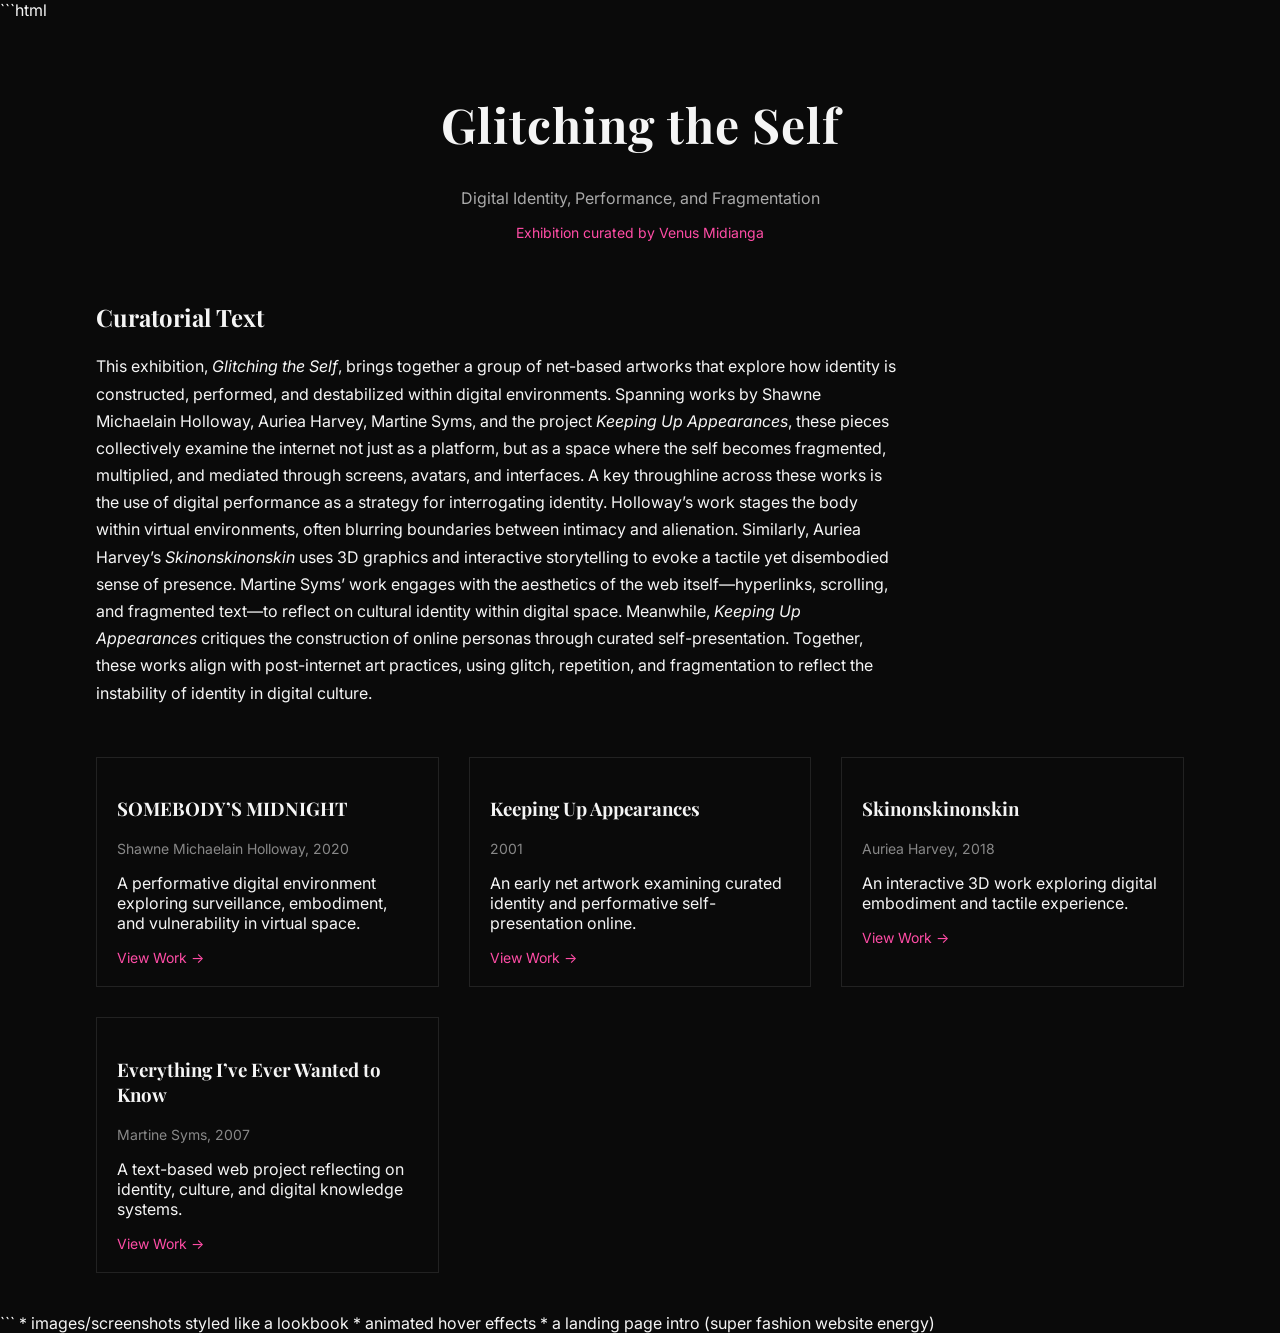
<file: exhibition/index.html>
```html
<!DOCTYPE html>
<html>
<head>
  <title>Glitching the Self</title>
  <link rel="stylesheet" href="style.css">
  <link href="https://fonts.googleapis.com/css2?family=Playfair+Display:wght@500&family=Inter:wght@300;400&display=swap" rel="stylesheet">
</head>

<body>

  <div class="container">

    <header>
      <h1>Glitching the Self</h1>
      <p class="subtitle">Digital Identity, Performance, and Fragmentation</p>
      <p class="curator">Exhibition curated by Venus Midianga</p>
    </header>

    <section class="curatorial">
      <h2>Curatorial Text</h2>
      <p>
        This exhibition, <em>Glitching the Self</em>, brings together a group of net-based artworks that explore how identity is constructed, performed, and destabilized within digital environments. Spanning works by Shawne Michaelain Holloway, Auriea Harvey, Martine Syms, and the project <em>Keeping Up Appearances</em>, these pieces collectively examine the internet not just as a platform, but as a space where the self becomes fragmented, multiplied, and mediated through screens, avatars, and interfaces.

        A key throughline across these works is the use of digital performance as a strategy for interrogating identity. Holloway’s work stages the body within virtual environments, often blurring boundaries between intimacy and alienation. Similarly, Auriea Harvey’s <em>Skinonskinonskin</em> uses 3D graphics and interactive storytelling to evoke a tactile yet disembodied sense of presence.

        Martine Syms’ work engages with the aesthetics of the web itself—hyperlinks, scrolling, and fragmented text—to reflect on cultural identity within digital space. Meanwhile, <em>Keeping Up Appearances</em> critiques the construction of online personas through curated self-presentation.

        Together, these works align with post-internet art practices, using glitch, repetition, and fragmentation to reflect the instability of identity in digital culture.
      </p>
    </section>

    <section class="works">

      <div class="card">
        <h3>SOMEBODY’S MIDNIGHT</h3>
        <p class="meta">Shawne Michaelain Holloway, 2020</p>
        <p>A performative digital environment exploring surveillance, embodiment, and vulnerability in virtual space.</p>
        <a href="https://shawnemichaelainholloway.com/SOMEBODY-S-MIDNIGHT" target="_blank">View Work →</a>
      </div>

      <div class="card">
        <h3>Keeping Up Appearances</h3>
        <p class="meta">2001</p>
        <p>An early net artwork examining curated identity and performative self-presentation online.</p>
        <a href="https://artbase.rhizome.org/wiki/Q2940" target="_blank">View Work →</a>
      </div>

      <div class="card">
        <h3>Skinonskinonskin</h3>
        <p class="meta">Auriea Harvey, 2018</p>
        <p>An interactive 3D work exploring digital embodiment and tactile experience.</p>
        <a href="https://anthology.rhizome.org/skinonskinonskin" target="_blank">View Work →</a>
      </div>

      <div class="card">
        <h3>Everything I’ve Ever Wanted to Know</h3>
        <p class="meta">Martine Syms, 2007</p>
        <p>A text-based web project reflecting on identity, culture, and digital knowledge systems.</p>
        <a href="https://anthology.rhizome.org/everythingiveeverwantedtoknow-com" target="_blank">View Work →</a>
      </div>

    </section>

  </div>

</body>
</html>
```
* images/screenshots styled like a lookbook
* animated hover effects
* a landing page intro (super fashion website energy)
</file>
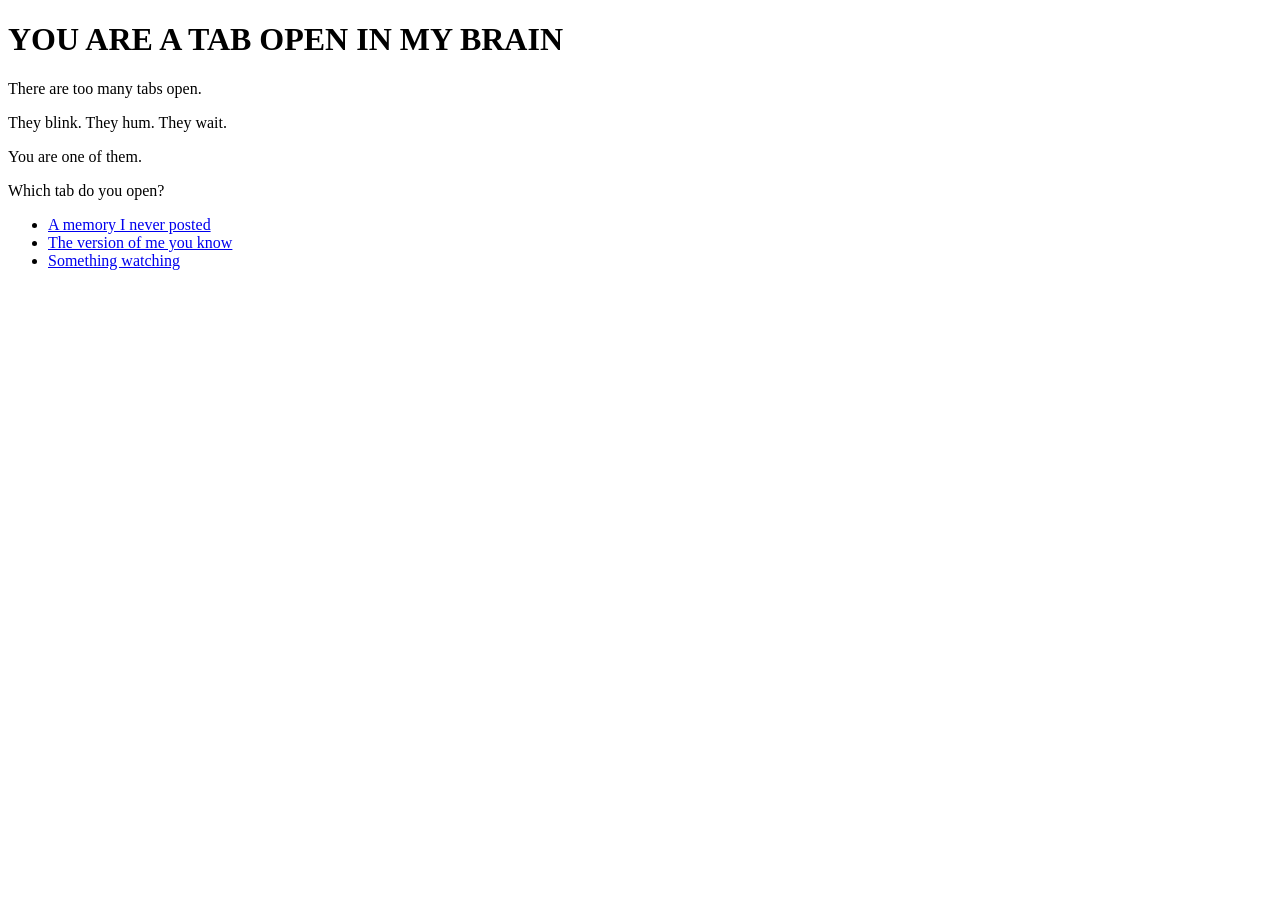
<file: hypertext/index.html>
<!DOCTYPE html>
<html>
<head>
    <title>You Are a Tab Open in My Brain</title>
</head>
<body>

<h1>YOU ARE A TAB OPEN IN MY BRAIN</h1>

<p>There are too many tabs open.</p>

<p>They blink. They hum. They wait.</p>

<p>You are one of them.</p>

<p>Which tab do you open?</p>

<ul>
    <li><a href="tab1.html">A memory I never posted</a></li>
    <li><a href="tab2.html">The version of me you know</a></li>
    <li><a href="tab3.html">Something watching</a></li>
</ul>

</body>
</html>
</file>
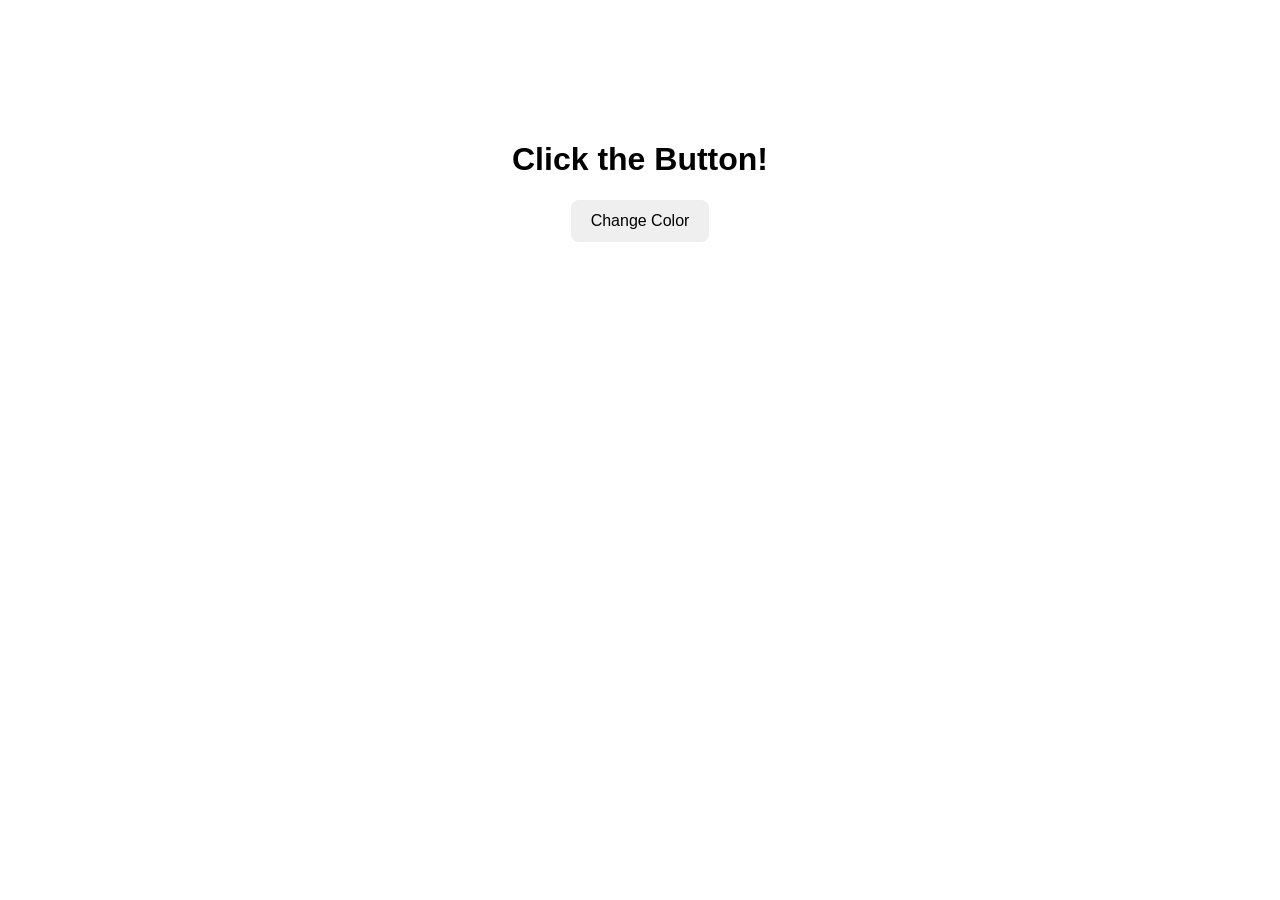
<file: jstest/index.html>
<!DOCTYPE html>
<html lang="en">
<head>
  <meta charset="UTF-8" />
  <meta name="viewport" content="width=device-width, initial-scale=1.0" />
  <title>JavaScript Test</title>

  <!-- External CSS File -->
  <link rel="stylesheet" href="css/style.css" />
</head>
<body>

  <div class="container">
    <h1 id="title">Click the Button!</h1>

    <button id="colorButton">Change Color</button>
  </div>

  <!-- External JavaScript File -->
  <script src="js/script.js"></script>
</body>
</html>
</file>
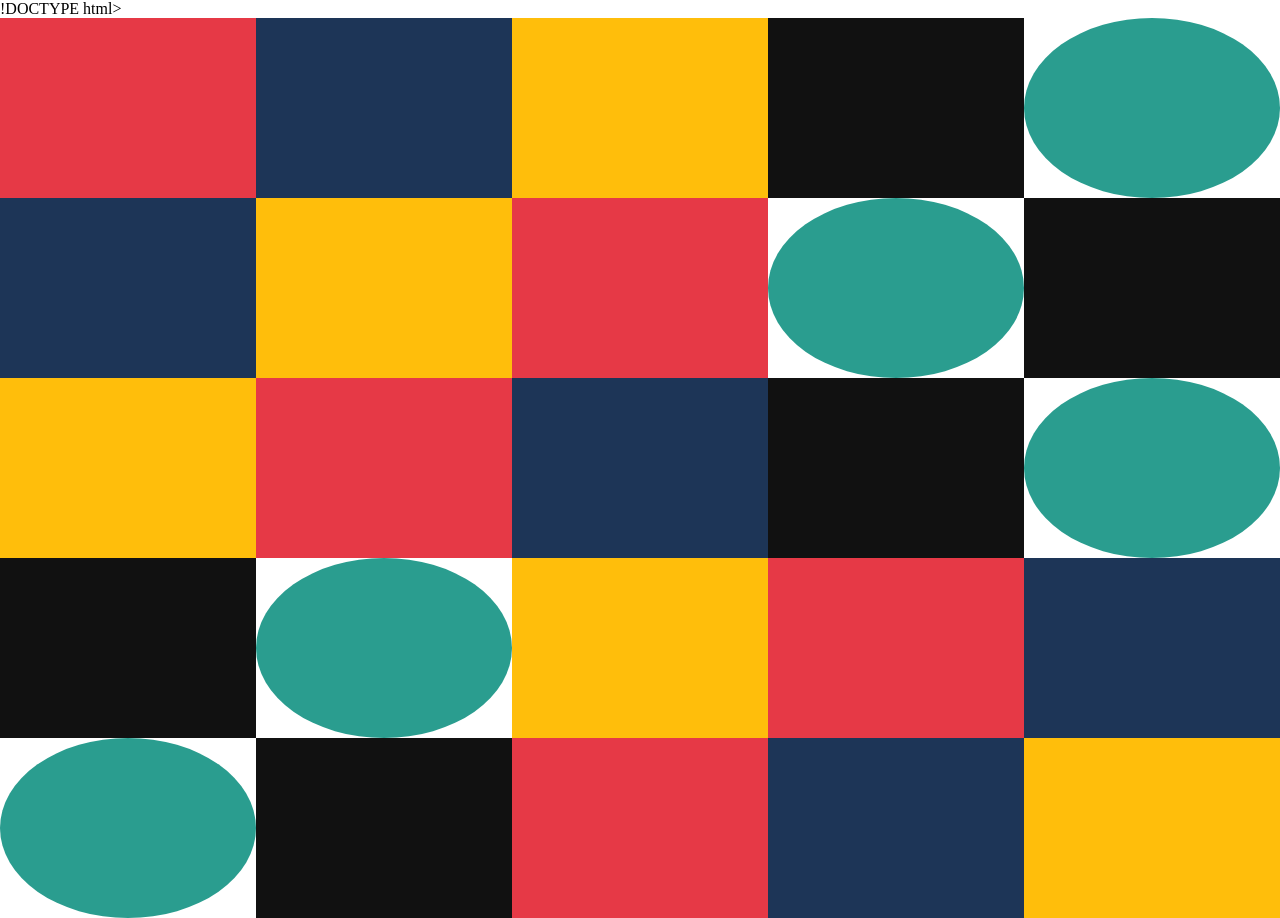
<file: quilt/index.html>
!DOCTYPE html>
<html lang="en">
<head>
    <meta charset="UTF-8">
    <title>Digital Quilt</title>
    <meta name="viewport" content="width=device-width, initial-scale=1.0">
    <link rel="stylesheet" href="css/style.css">
</head>
<body>

<div class="grid-container">
    <div class="tile red"></div>
    <div class="tile blue"></div>
    <div class="tile yellow"></div>
    <div class="tile black"></div>
    <div class="tile circle"></div>

    <div class="tile blue"></div>
    <div class="tile yellow"></div>
    <div class="tile red"></div>
    <div class="tile circle"></div>
    <div class="tile black"></div>

    <div class="tile yellow"></div>
    <div class="tile red"></div>
    <div class="tile blue"></div>
    <div class="tile black"></div>
    <div class="tile circle"></div>

    <div class="tile black"></div>
    <div class="tile circle"></div>
    <div class="tile yellow"></div>
    <div class="tile red"></div>
    <div class="tile blue"></div>

    <div class="tile circle"></div>
    <div class="tile black"></div>
    <div class="tile red"></div>
    <div class="tile blue"></div>
    <div class="tile yellow"></div>
</div>

</body>
</html>
</file>
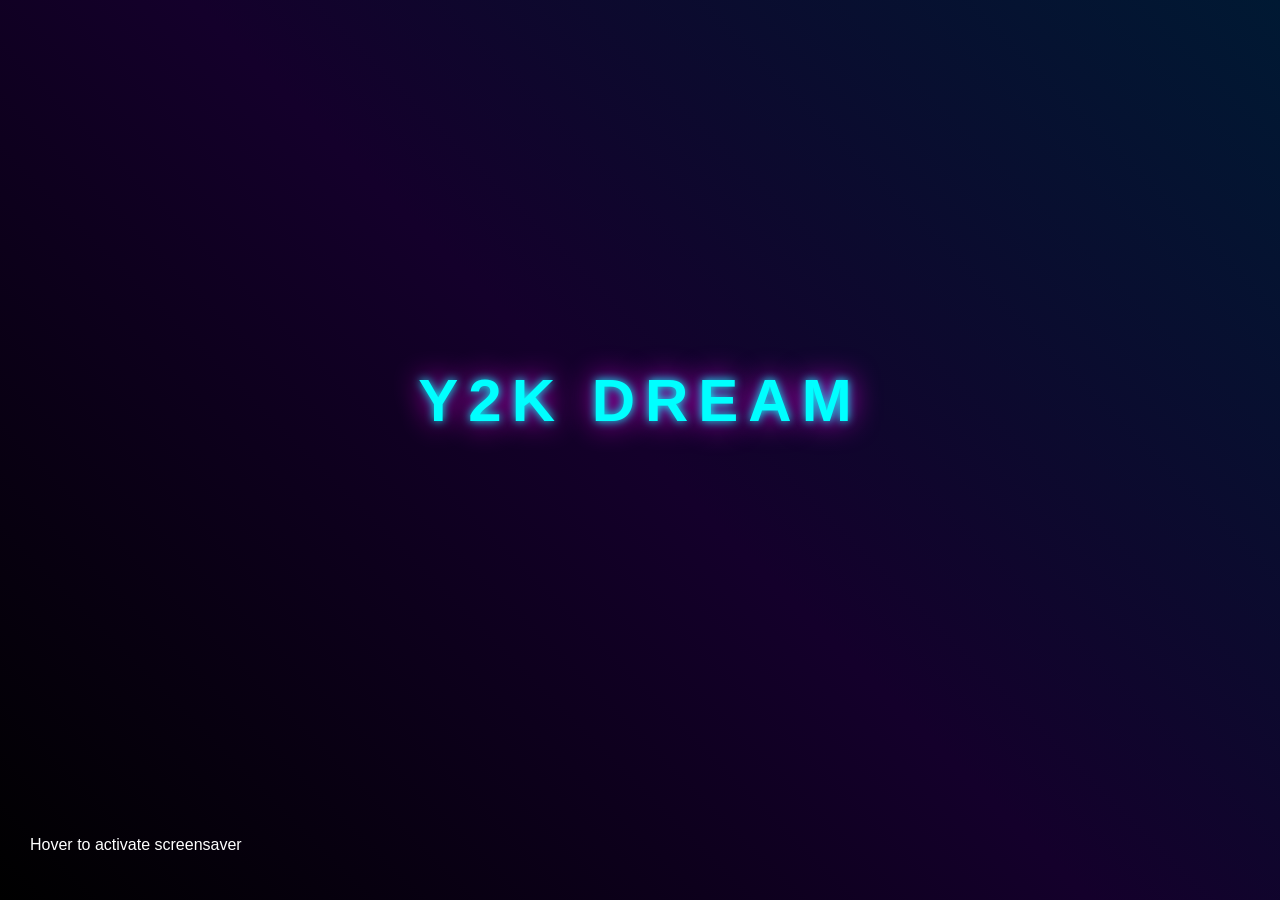
<file: screensaver/index.html>
<!DOCTYPE html>
<html lang="en">
<head>
<meta charset="UTF-8">
<title>Y2K Dream Screensaver</title>
<link rel="stylesheet" href="style.css">
</head>

<body>

<div class="screen">

<h1 class="title">Y2K DREAM</h1>

<div class="star"></div>
<div class="star"></div>
<div class="star"></div>
<div class="star"></div>
<div class="star"></div>

<p class="message">Hover to activate screensaver</p>

</div>

</body>
</html>
</file>
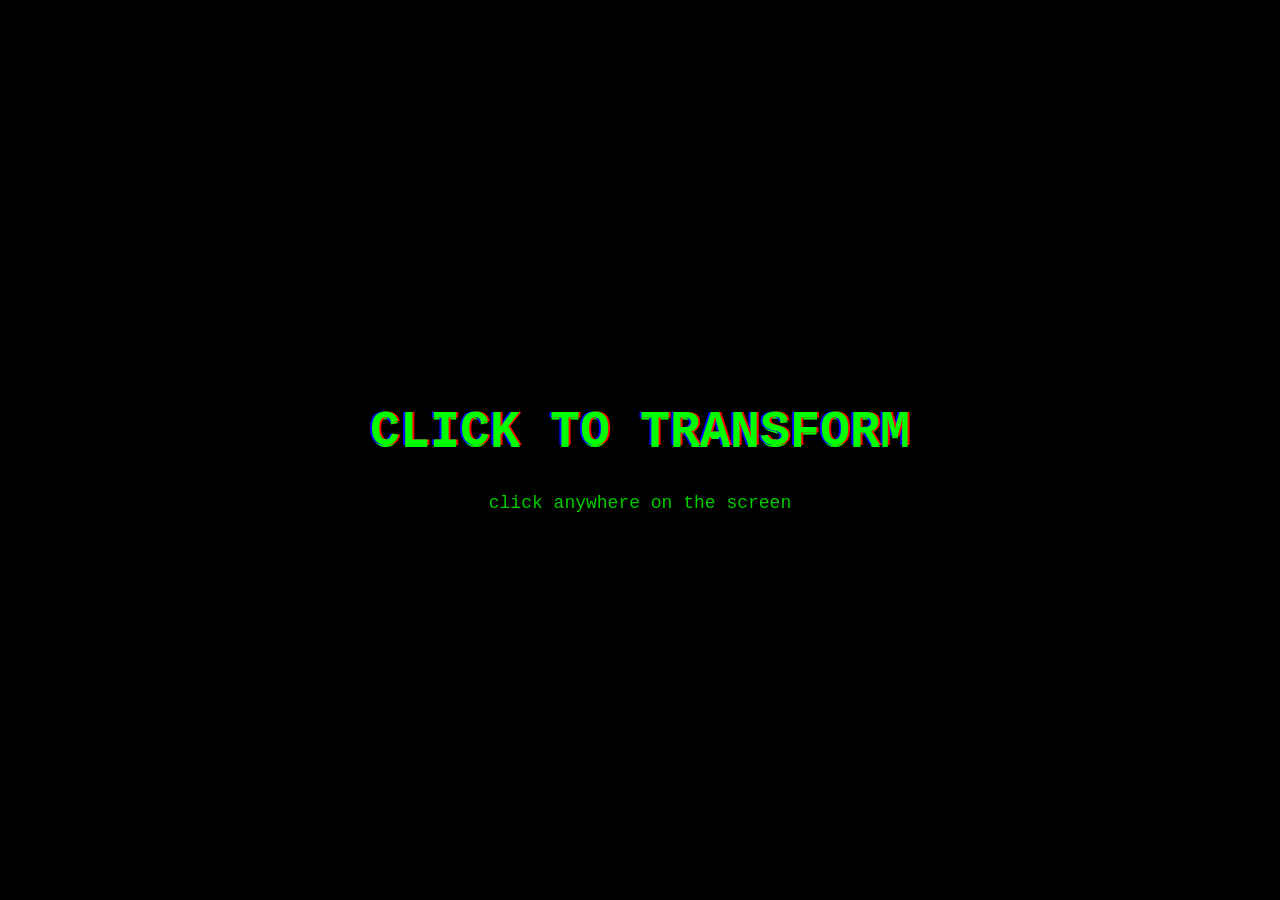
<file: transformation/index.html>
<!DOCTYPE html>
<html lang="en">
<head>
  <meta charset="UTF-8">
  <title>Glitch Transformation</title>
  <link rel="stylesheet" href="css/style.css">
</head>

<body>

  <div class="container">
    <h1 id="title">CLICK TO TRANSFORM</h1>
    <p id="subtitle">click anywhere on the screen</p>
  </div>

  <!-- IMPORTANT: JS must be linked correctly -->
  <script src="js/script.js"></script>

</body>
</html>
</file>
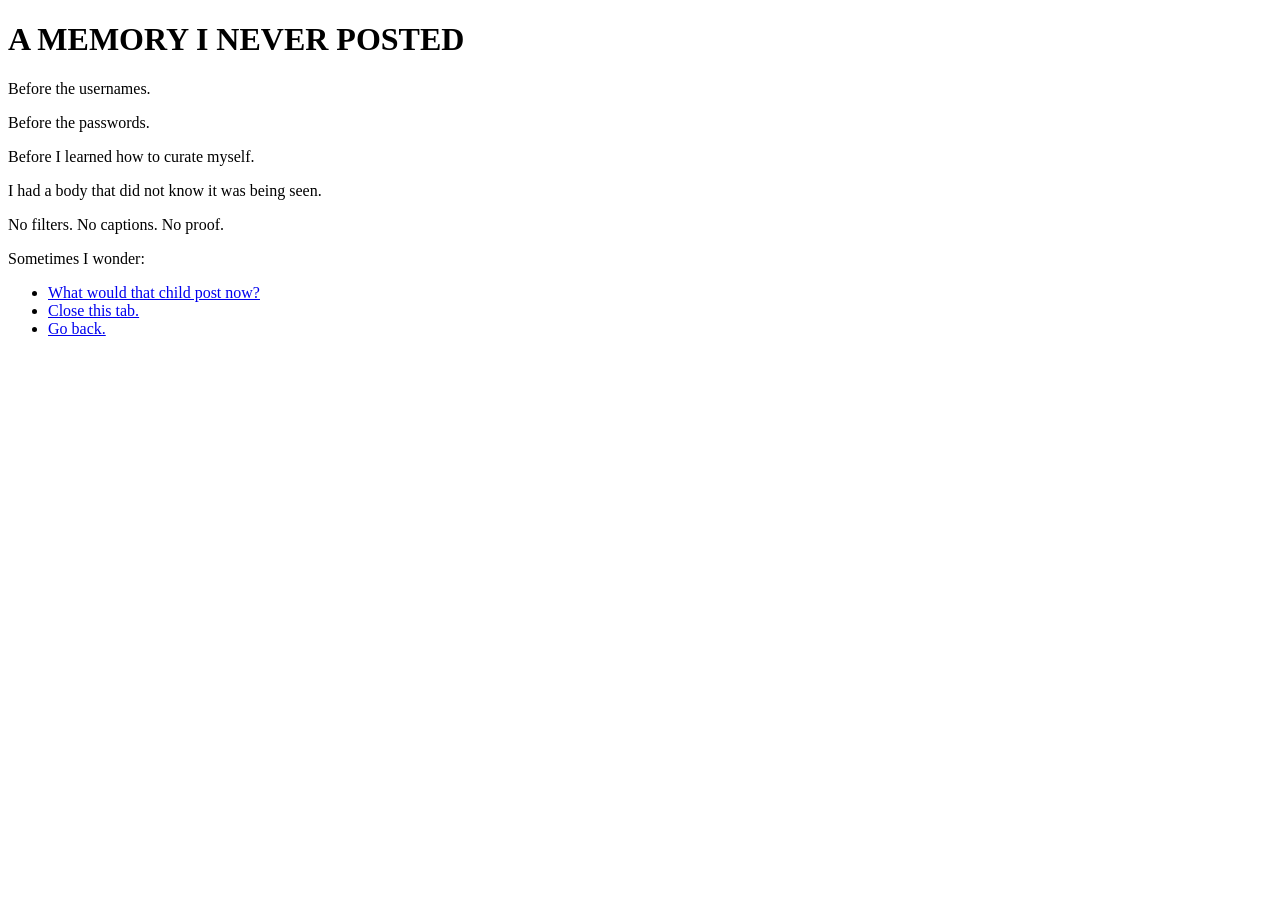
<file: hypertext/tab1.html>
<!DOCTYPE html>
<html>
<head>
    <title>A Memory I Never Posted</title>
</head>
<body>

<h1>A MEMORY I NEVER POSTED</h1>

<p>Before the usernames.</p>
<p>Before the passwords.</p>
<p>Before I learned how to curate myself.</p>

<p>I had a body that did not know it was being seen.</p>

<p>No filters. No captions. No proof.</p>

<p>Sometimes I wonder:</p>

<ul>
    <li><a href="tab2.html">What would that child post now?</a></li>
    <li><a href="tab4.html">Close this tab.</a></li>
    <li><a href="index.html">Go back.</a></li>
</ul>

</body>
</html>
</file>
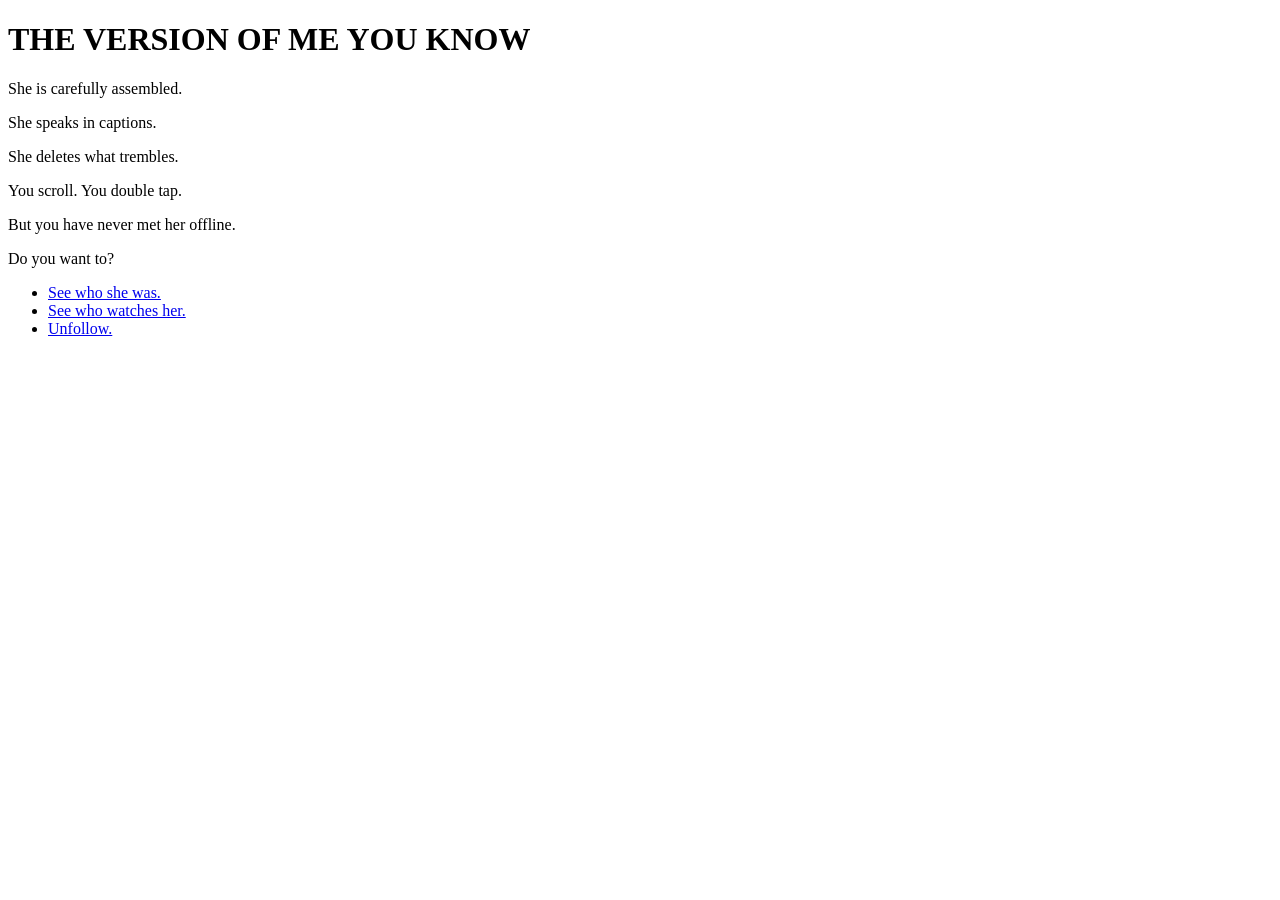
<file: hypertext/tab2.html>
<!DOCTYPE html>
<html>
<head>
    <title>The Version of Me You Know</title>
</head>
<body>

<h1>THE VERSION OF ME YOU KNOW</h1>

<p>She is carefully assembled.</p>
<p>She speaks in captions.</p>
<p>She deletes what trembles.</p>

<p>You scroll. You double tap.</p>

<p>But you have never met her offline.</p>

<p>Do you want to?</p>

<ul>
    <li><a href="tab1.html">See who she was.</a></li>
    <li><a href="tab3.html">See who watches her.</a></li>
    <li><a href="tab4.html">Unfollow.</a></li>
</ul>

</body>
</html>
</file>
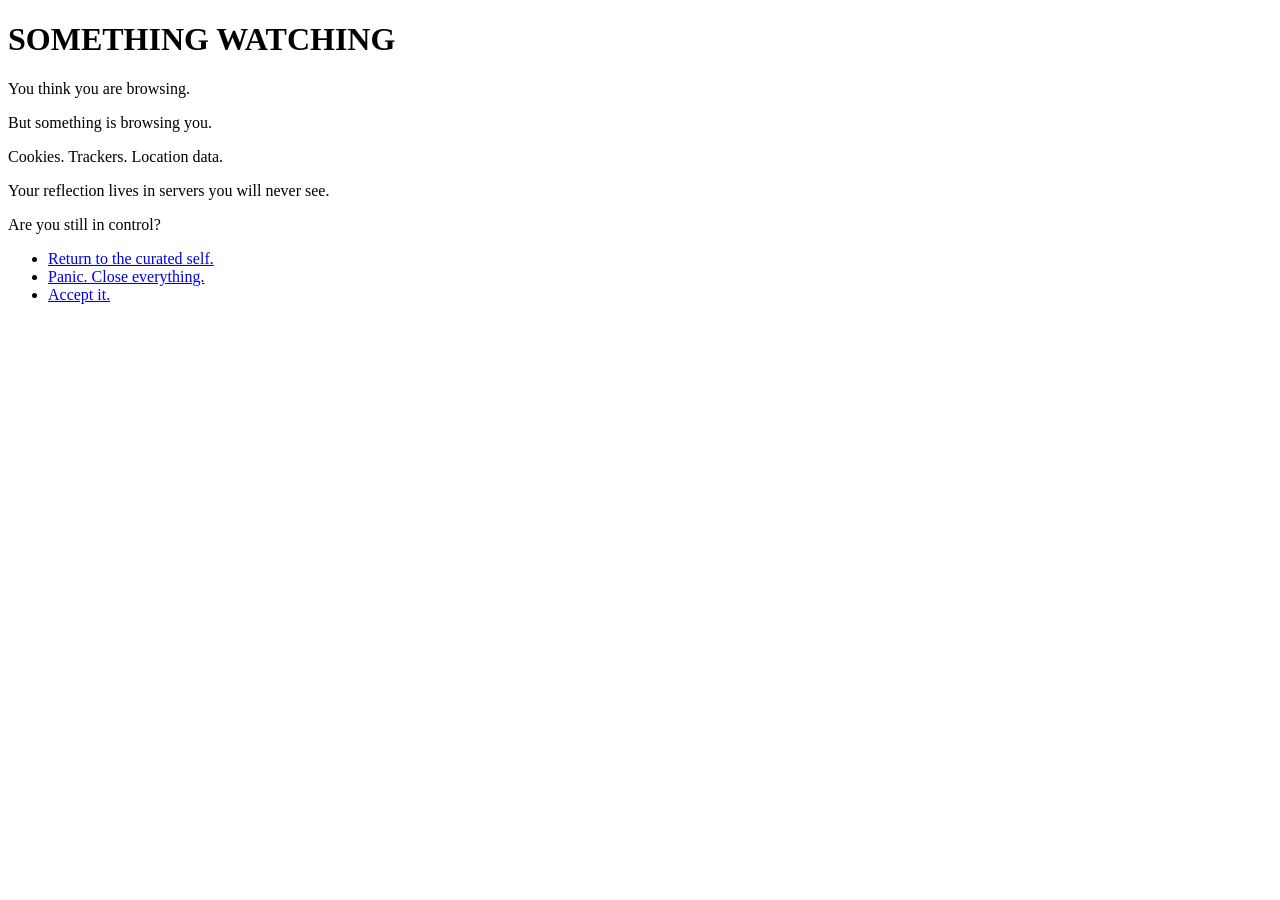
<file: hypertext/tab3.html>
<!DOCTYPE html>
<html>
<head>
    <title>Something Watching</title>
</head>
<body>

<h1>SOMETHING WATCHING</h1>

<p>You think you are browsing.</p>
<p>But something is browsing you.</p>

<p>Cookies. Trackers. Location data.</p>

<p>Your reflection lives in servers you will never see.</p>

<p>Are you still in control?</p>

<ul>
    <li><a href="tab2.html">Return to the curated self.</a></li>
    <li><a href="tab4.html">Panic. Close everything.</a></li>
    <li><a href="tab5.html">Accept it.</a></li>
</ul>

</body>
</html>
</file>
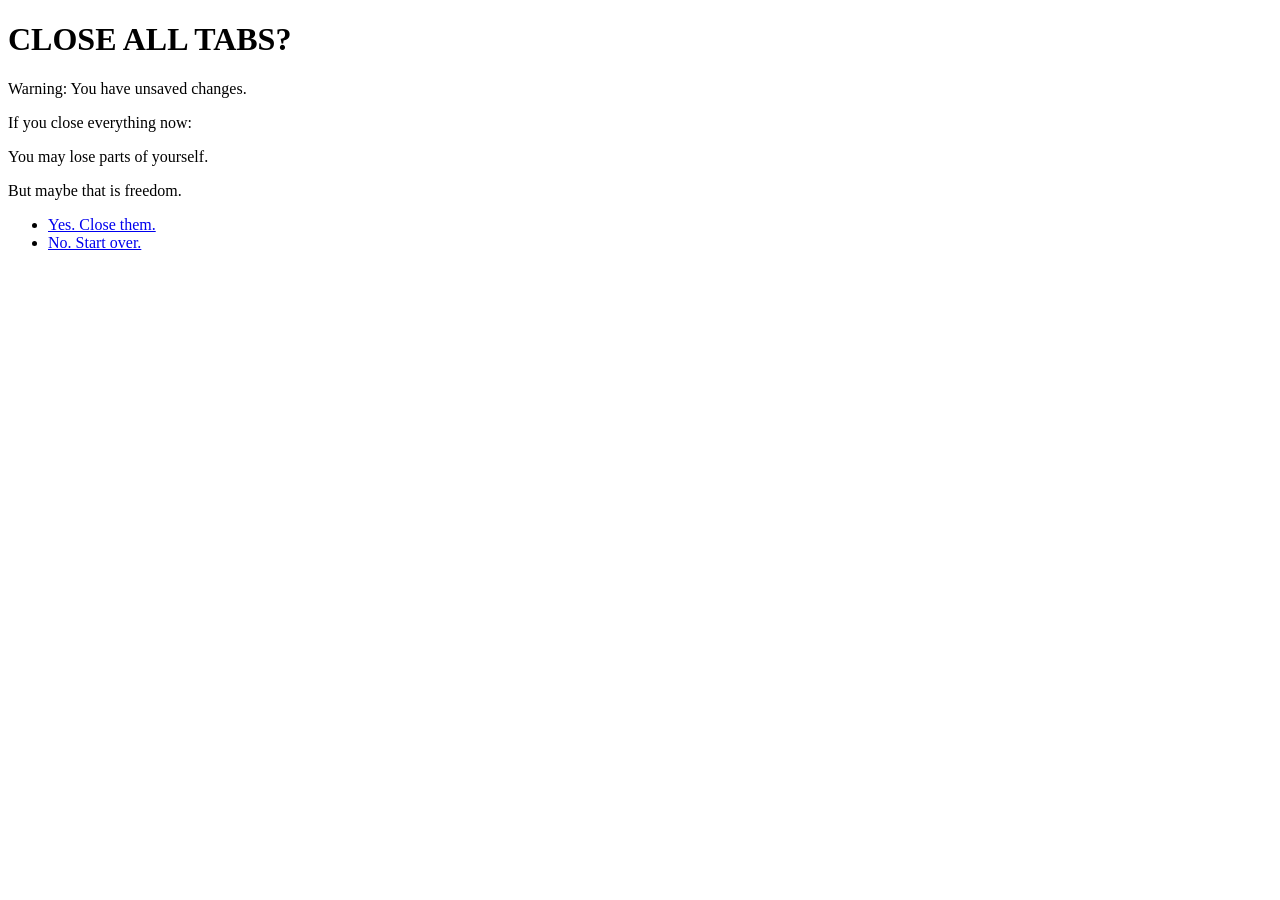
<file: hypertext/tab4.html>
<!DOCTYPE html>
<html>
<head>
    <title>Close All Tabs?</title>
</head>
<body>

<h1>CLOSE ALL TABS?</h1>

<p>Warning: You have unsaved changes.</p>

<p>If you close everything now:</p>
<p>You may lose parts of yourself.</p>

<p>But maybe that is freedom.</p>

<ul>
    <li><a href="tab5.html">Yes. Close them.</a></li>
    <li><a href="index.html">No. Start over.</a></li>
</ul>

</body>
</html>
</file>
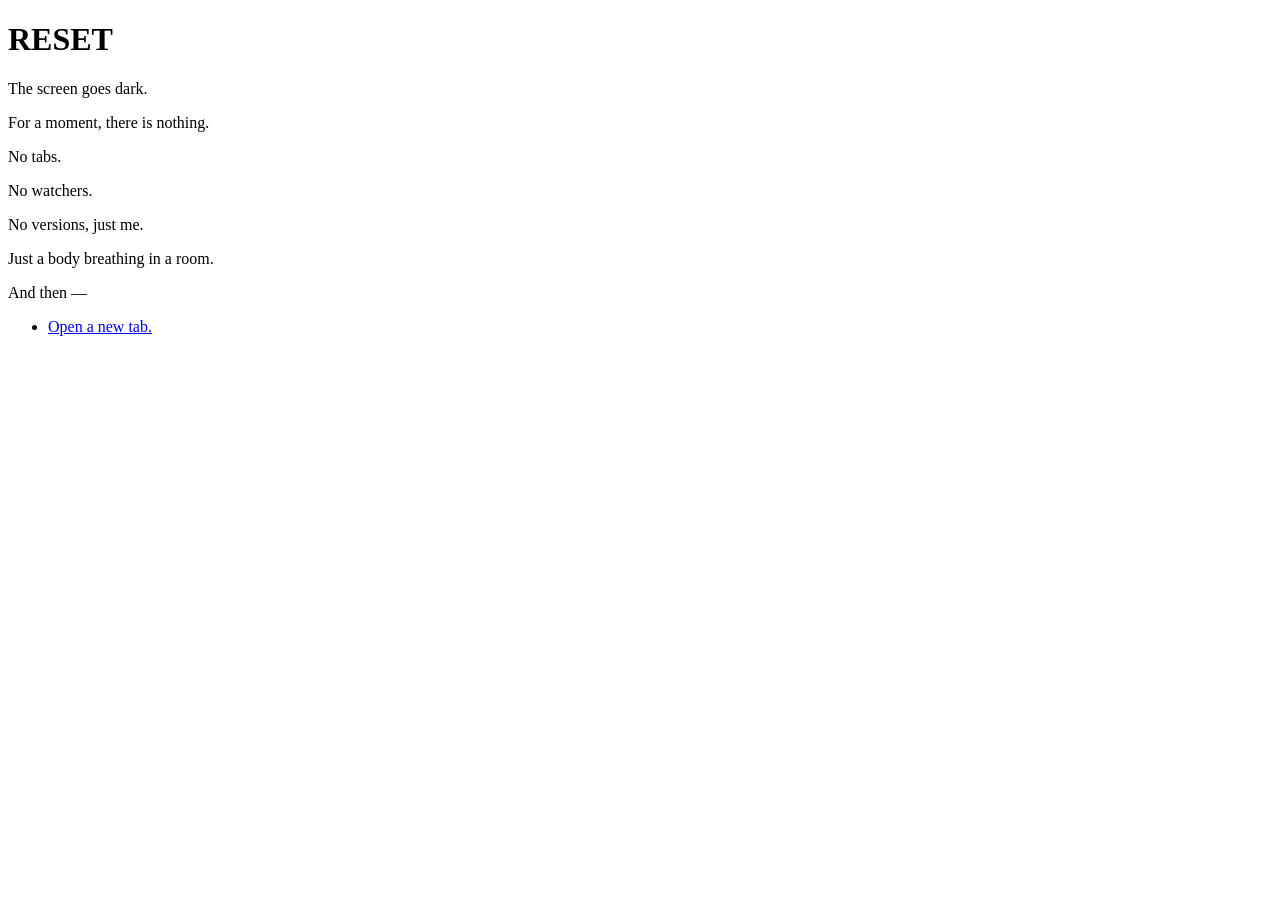
<file: hypertext/tab5.html>
<!DOCTYPE html>
<html>
<head>
    <title>Reset</title>
</head>
<body>

<h1>RESET</h1>

<p>The screen goes dark.</p>

<p>For a moment, there is nothing.</p>

<p>No tabs.</p>
<p>No watchers.</p>
<p>No versions, just me.</p>

<p>Just a body breathing in a room.</p>

<p>And then —</p>

<ul>
    <li><a href="index.html">Open a new tab.</a></li>
</ul>

</body>
</html>
</file>
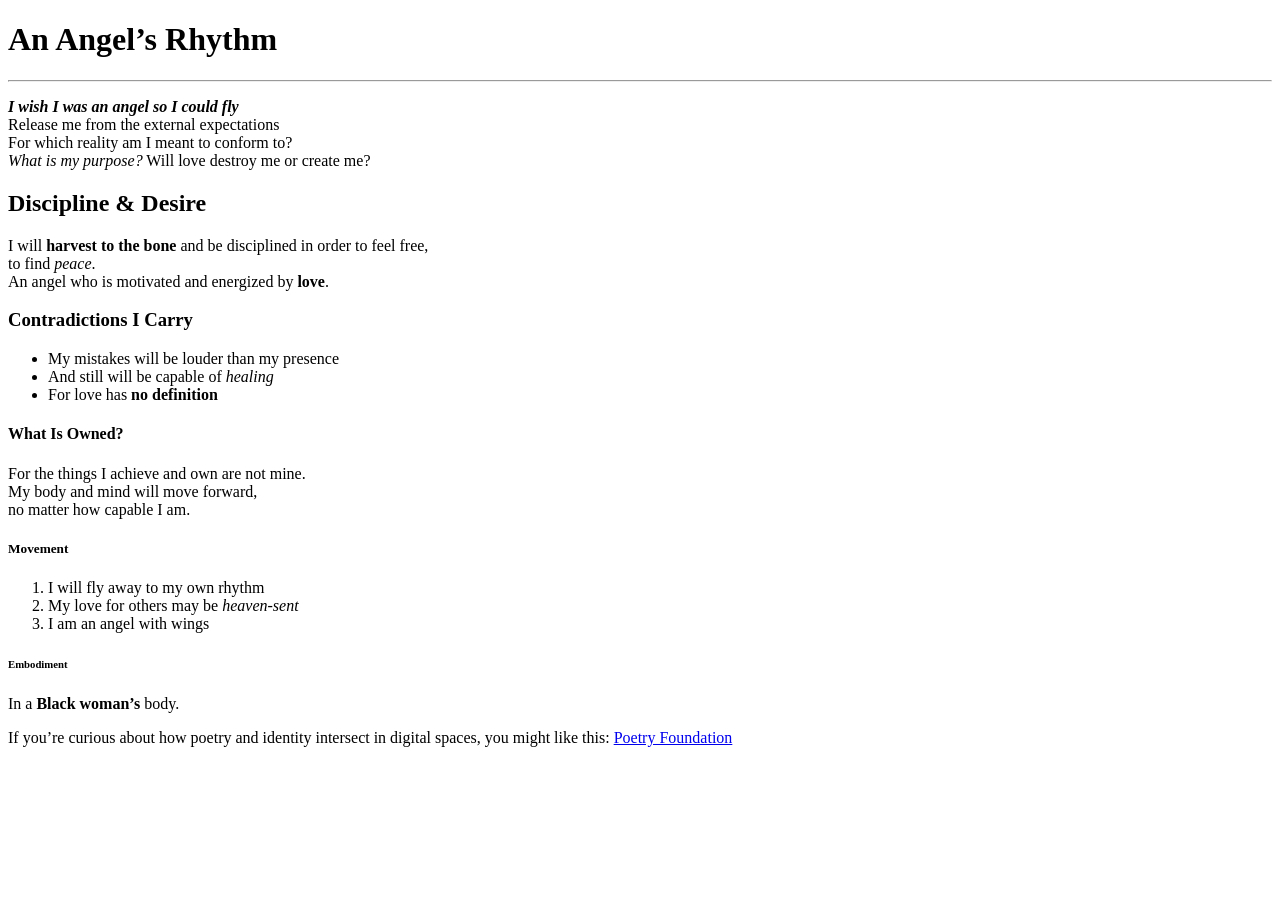
<file: poem/poem.html>
<!DOCTYPE html>
<html lang="en">
<head>
  <meta charset="UTF-8">
  <title>Welcome to Venus' World</title>
  <meta name="viewport" content="width=device-width,initial-scale=1">
<h1>An Angel’s Rhythm</h1> <hr> 
<p> <strong><em>I wish I was an angel so I could fly</em>
</strong><br> Release me from the external&nbsp;expectations<br> For which reality am I meant to conform to?<br> 
<i>What is my purpose?</i> Will love destroy me or create me? </p> <h2>Discipline & Desire</h2> <p> I will
     <b>harvest to the bone</b> and be disciplined in order to feel free,<br> to find
      <em>peace</em>.
      <br> An angel who is motivated and energized by <strong>love</strong>. 
    </p> <h3>Contradictions I Carry</h3> <ul> 
        <li>My mistakes will be louder than my presence</li> <li>And still will be capable of <em>healing</em></li>
         <li>For love has <b>no definition</b></li> </ul> <h4>What Is Owned?</h4> <p> For the things I achieve and own are not mine.
            <br> My body and mind will move forward,<br> no matter how&nbsp;capable I am. </p> <h5>Movement</h5> <ol> <li>I will fly away to my own rhythm</li> 
                <li>My love for others may be <em>heaven-sent</em></li> <li>I am an angel with wings</li> </ol> <h6>Embodiment</h6> 
                <p> In a <strong>Black woman’s</strong> body. </p> 
                <p> If you’re curious about how poetry and identity intersect in digital spaces, you might like this: <a href="https://www.poetryfoundation.org">Poetry Foundation</a> </p>
</file>
<file: exhibition/style.css>
body {
  margin: 0;
  background-color: #0a0a0a;
  color: #f5f5f5;
  font-family: 'Inter', sans-serif;
}

.container {
  width: 85%;
  margin: auto;
  padding: 40px 0;
}

header {
  text-align: center;
  margin-bottom: 60px;
}

h1 {
  font-family: 'Playfair Display', serif;
  font-size: 48px;
  letter-spacing: 1px;
}

.subtitle {
  color: #aaa;
  font-size: 16px;
}

.curator {
  margin-top: 10px;
  font-size: 14px;
  color: #ff4da6;
}

h2 {
  font-family: 'Playfair Display', serif;
  margin-bottom: 20px;
}

.curatorial p {
  line-height: 1.7;
  max-width: 800px;
}

.works {
  display: grid;
  grid-template-columns: repeat(auto-fit, minmax(250px, 1fr));
  gap: 30px;
  margin-top: 50px;
}

.card {
  border: 1px solid #222;
  padding: 20px;
  transition: 0.3s;
}

.card:hover {
  border-color: #ff4da6;
  transform: translateY(-5px);
}

.card h3 {
  font-family: 'Playfair Display', serif;
}

.meta {
  color: #888;
  font-size: 14px;
}

a {
  color: #ff4da6;
  text-decoration: none;
  font-size: 14px;
}

a:hover {
  text-decoration: underline;
}
```

---

## ✨ Design vibe (what this gives you)

* Editorial / fashion magazine feel
* Clean portfolio layout (like a PR brand site)
* Soft luxury typography (Playfair + Inter)
* Hover effects = more polished
* Works displayed like a curated campaign grid

---

If you want next-level (extra credit vibes), I can help you add:

* images/screenshots styled like a lookbook
* animated hover effects
* a landing page intro (super fashion website energy)
</file>
<file: jstest/css/style.css>
body {
  font-family: Arial, sans-serif;
  background-color: white;
  text-align: center;
  margin-top: 100px;
  transition: background-color 0.3s ease;
}

.container {
  padding: 20px;
}

button {
  padding: 12px 20px;
  font-size: 16px;
  cursor: pointer;
  border: none;
  border-radius: 8px;
}
</file>
<file: quilt/css/style.css>
* {
    margin: 0;
    padding: 0;
    box-sizing: border-box;
}

/* Make page full height */
html, body {
    height: 100%;
}

/* Grid container fills entire screen */
.grid-container {
    display: grid;
    grid-template-columns: repeat(5, 1fr);
    grid-template-rows: repeat(5, 1fr);
    width: 100vw;
    height: 100vh;
}

/* Base tile style */
.tile {
    width: 100%;
    height: 100%;
}

/* Unique styles */

.red {
    background-color: #e63946;
}

.blue {
    background-color: #1d3557;
}

.yellow {
    background-color: #ffbe0b;
}

.black {
    background-color: #111111;
}

.circle {
    background-color: #2a9d8f;
    border-radius: 50%;
}
</file>
<file: screensaver/style.css>
body{
margin:0;
height:100vh;
display:flex;
justify-content:center;
align-items:center;
background:black;
font-family:Arial, sans-serif;
color:white;
overflow:hidden;
}

.screen{
width:100vw;
height:100vh;
position:relative;
background:linear-gradient(45deg,#000000,#14002b,#001933);
transition:background 2s;
}

/* title */
.title{
position:absolute;
top:40%;
left:50%;
transform:translate(-50%,-50%);
font-size:60px;
letter-spacing:10px;
color:#00ffff;
text-shadow:0 0 10px #00ffff,0 0 30px #ff00ff;
transition:opacity 1s;
}

/* message */
.message{
position:absolute;
bottom:30px;
left:30px;
opacity:1;
transition:opacity 1s;
}

/* star shapes */
.star{
width:12px;
height:12px;
background:#00ffff;
position:absolute;
border-radius:50%;
box-shadow:0 0 10px #00ffff,0 0 20px #ff00ff;
opacity:0;
}

/* positions */
.star:nth-of-type(1){top:10%; left:20%;}
.star:nth-of-type(2){top:30%; left:80%;}
.star:nth-of-type(3){top:70%; left:40%;}
.star:nth-of-type(4){top:50%; left:10%;}
.star:nth-of-type(5){top:80%; left:70%;}

/* hover activates screensaver */
.screen:hover{
background:linear-gradient(45deg,#ff00ff,#000033,#00ffff);
}

.screen:hover .star{
opacity:1;
animation: float 5s infinite alternate ease-in-out;
}

.screen:hover .title{
opacity:0;
}

.screen:hover .message{
opacity:0;
}

/* animation */
@keyframes float{

0%{
transform:translateY(0px);
}

50%{
transform:translateY(-80px);
}

100%{
transform:translateY(80px);
}

}
</file>
<file: transformation/css/style.css>
body {
  margin: 0;
  height: 100vh;
  display: flex;
  justify-content: center;
  align-items: center;
  font-family: "Courier New", monospace;
  background-color: black;
  color: lime;
  overflow: hidden;
}

.container {
  text-align: center;
  position: relative;
}

/* Glitch text effect */
h1 {
  font-size: 50px;
  position: relative;
  animation: flicker 1.5s infinite;
}

p {
  font-size: 18px;
  opacity: 0.8;
}

/* flicker animation */
@keyframes flicker {
  0% { opacity: 1; }
  5% { opacity: 0.2; }
  10% { opacity: 1; }
  20% { opacity: 0.4; }
  30% { opacity: 1; }
  70% { opacity: 0.6; }
  100% { opacity: 1; }
}

/* glitch layer effect */
.glitch {
  text-shadow:
    2px 2px red,
    -2px -2px blue,
    2px -2px lime;
}
@keyframes shake {
  0% { transform: translate(0, 0); }
  20% { transform: translate(-5px, 5px); }
  40% { transform: translate(5px, -5px); }
  60% { transform: translate(-5px, 0px); }
  80% { transform: translate(5px, 5px); }
  100% { transform: translate(0, 0); }
}

.shake {
  animation: shake 0.2s;
}
h1 {
  text-shadow:
    2px 0 red,
    -2px 0 blue,
    0 2px lime;
}
</file>
